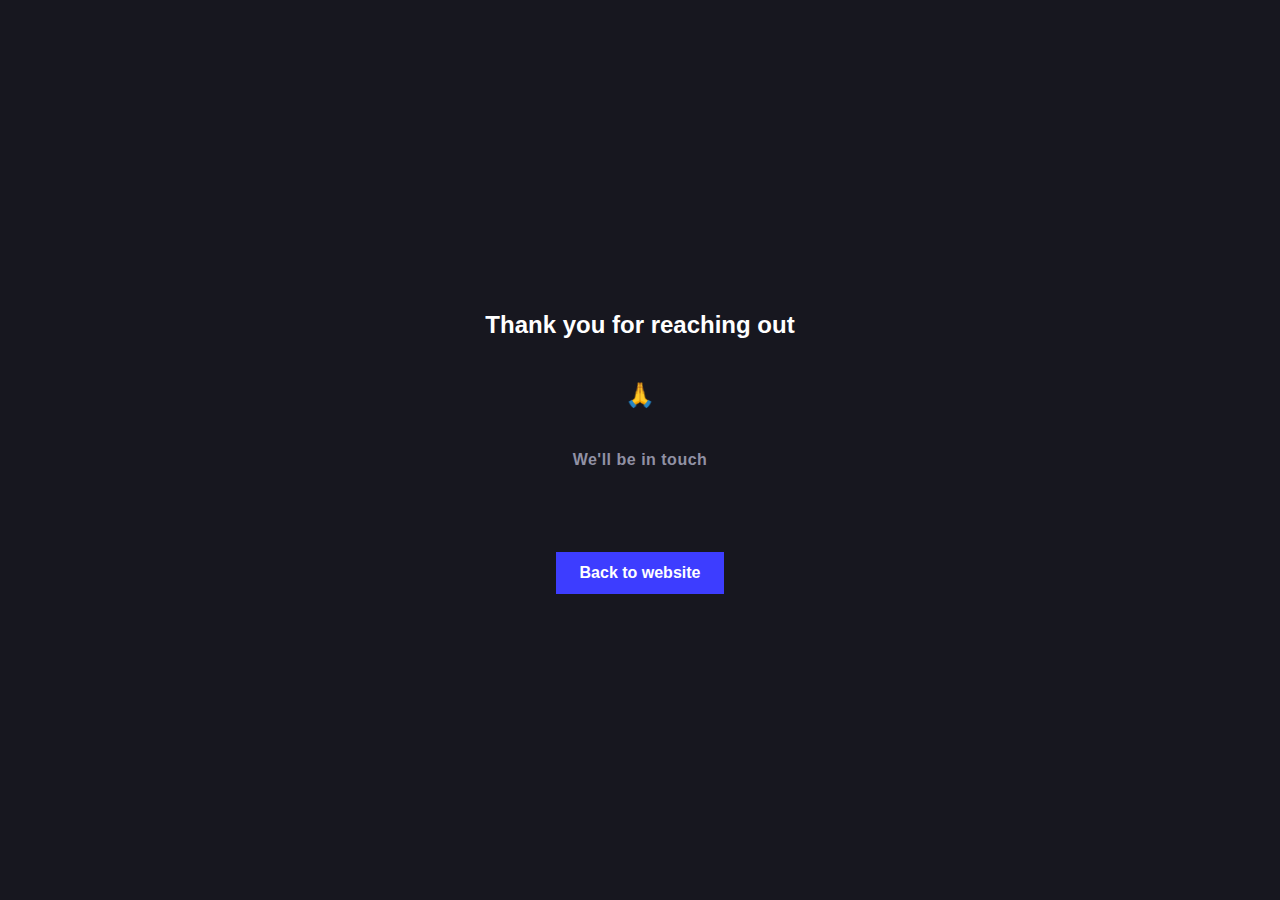
<file: pages/thankyou.html>
<!DOCTYPE html>
<html lang="en">
  <head>
    <meta charset="UTF-8" />
    <meta http-equiv="X-UA-Compatible" content="IE=edge" />
    <meta name="viewport" content="width=device-width, initial-scale=1.0" />
    <link
      rel="shortcut icon"
      type="image/png"
      href="../assets/images/billie-removed-bg_crop.png"
    />
    <title>Thank You!</title>
    <link rel="stylesheet" href="../css/style.css" />
  </head>
  <body class="thankyou">
    <h2 class="">Thank you for reaching out</h2>
    <h2>🙏</h2>
    <p class="section-paragraph">We'll be in touch</p>
    <a href="../index.html" class="button theme-btn">Back to website</a>
  </body>
</html>
</file>
<file: css/style.css>
/* ------------------- */
/* Custom properties   */
/* ------------------- */

:root {
  /* Colors */

  --clr-interactive-text: #fff;
  --clr-body: #17171f;
  --clr-selected-text: #a3a3ff;
  --clr-theme: 240 100% 62%;
  --clr-nav: #404053;
  --clr-secondary: #9191a4;
  --clr-badge: #3f3f51;
  --clr-input-border: #565666;
  --clr-input: #2a2a35;

  --clr-html-icon: #e34c26;
  --clr-css-icon: #264de4;
  --clr-js-icon: #f0db4f;
  --clr-react-icon: #61dbfb;
  --clr-typescript-icon: #007acc;
  --clr-git-icon: #f34f29;
  --clr-linkedin-icon: #0072b1;
  --clr-github-icon: #000;
  --clr-mail-icon: #db4437;

  --mobile-menu-arrow: "M438.6 278.6l-160 160C272.4 444.9 264.2 448 256 448s-16.38-3.125-22.62-9.375c-12.5-12.5-12.5-32.75 0-45.25L338.8 288H32C14.33 288 .0016 273.7 .0016 256S14.33 224 32 224h306.8l-105.4-105.4c-12.5-12.5-12.5-32.75 0-45.25s32.75-12.5 45.25 0l160 160C451.1 245.9 451.1 266.1 438.6 278.6z";
}

/* ------------------- */
/* Reset               */
/* ------------------- */

html {
  scroll-behavior: smooth;
}

*,
*::before,
*::after {
  box-sizing: border-box;
}

img,
picture {
  max-width: 100%;
}

body,
h1,
h2,
h3,
h4,
p,
figure,
picture {
  margin: 0;
}

input,
button,
textarea {
  font: inherit;
  color: inherit;
}

/* ------------------- */
/* Utility classes     */
/* ------------------- */

.container {
  max-width: 70em;
  margin-inline: auto;
}

/* ------------------- */
/* General styles      */
/* ------------------- */

body {
  margin: 0;
  background-color: var(--clr-body);
  color: var(--clr-interactive-text);
  font-family: sans-serif;
  font-family: "Poppins", sans-serif;
  line-height: 1.6;
}

section {
  padding-inline: 2em;
  margin-bottom: 6em;
}

.subtitle,
.section-paragraph {
  color: var(--clr-secondary);
}

.subtitle {
  text-transform: uppercase;
  font-weight: 400;
  letter-spacing: 4px;
}

.section-paragraph {
  font-weight: 600;
  letter-spacing: 0.5px;
  margin-bottom: 3em;
}

.button {
  color: inherit;
  font-family: inherit;
  font-size: inherit;
  display: inline-block;
  border: none;
  text-decoration: none;
}

.theme-btn {
  background-color: hsl(var(--clr-theme));
  font-weight: 700;
  padding: 0.5em 1.5em;
}

.theme-btn:hover,
.theme-btn:focus {
  background-color: hsl(var(--clr-theme) / 0.75);
}

.secondary-title {
  font-size: 1.875rem;
  margin-bottom: 1.5em;
  padding-top: 4.7em;
  margin-top: -4.7em;
}

.secondary-title::before {
  content: "";
  display: block;
  width: 3rem;
  height: 0.5rem;
  background-color: hsl(var(--clr-theme));
  border-radius: 20px;
}

.thankyou {
  height: 100vh;
  display: flex;
  flex-direction: column;
  justify-content: center;
  align-items: center;
  gap: 2em;
}

/* ------------------- */
/* Header              */
/* ------------------- */

header {
  padding: 1em 2em;
  background-color: var(--clr-body);
  width: 100%;
  position: fixed;
  z-index: 1;
  box-shadow: 0px 0px 28px 0px hsl(var(--clr-theme) / 0.75);
}

.header__content {
  max-width: 60em;
  display: flex;
  justify-content: space-between;
  align-items: center;
}

.logo {
  font-size: 1.125rem;
  font-weight: 700;
}

.nav-top {
  position: fixed;
  top: 0;
  right: 0;
  bottom: 0;
  left: 0;
  background-color: var(--clr-nav);
  z-index: 1;
  display: flex;
  flex-direction: column;
  align-items: center;
  justify-content: flex-start;
  gap: 2em;
  padding: 4em 1em;
  font-size: 2rem;
  font-weight: 600;
  transform: translateX(100%);
  transition: transform 0.3s ease-in-out;
}

.nav-top__item {
  color: inherit;
  text-decoration: none;
}

.nav-top__item:hover,
.nav-top__item:focus {
  color: var(--clr-selected-text);
}

.nav-toggle {
  padding: 0.5em 0;
  background-color: transparent;
  border: none;
  z-index: 2;
  position: absolute;
  top: 1.5em;
  right: 2em;
}

.nav-top-open .nav-top {
  transform: translate(0);
}

.nav-top-open .nav-toggle {
  position: fixed;
}

.nav-top-open .menu-hamburger {
  transform: rotate(45deg);
}

.nav-top-open .menu-hamburger::before {
  transform: rotate(90deg) translateX(0.4em);
  width: 2em;
}

.nav-top-open .menu-hamburger::after {
  opacity: 0;
}

.menu-hamburger {
  display: block;
  position: relative;
  width: 2em;
}

.menu-hamburger,
.menu-hamburger::before,
.menu-hamburger::after {
  background-color: var(--clr-interactive-text);
  height: 3px;
  border-radius: 1em;
  transition: all 0.3s ease-in-out;
}

.menu-hamburger::before,
.menu-hamburger::after {
  content: "";
  position: absolute;
  width: 55%;
}

.menu-hamburger::before {
  bottom: 0.4em;
  right: 0;
}

.menu-hamburger::after {
  top: 0.4em;
  left: 0;
}

@media (min-width: 797px) {
  header {
    padding-left: 3.5em;
    padding-right: 3.5em;
  }

  .nav-top {
    transform: translate(0);
    flex-direction: row;
    font-size: inherit;
    font-weight: inherit;
    position: relative;
    background-color: var(--clr-body);
    padding: 0;
    gap: 0;
  }

  .nav-top__item {
    margin-left: 3em;
  }

  .nav-top .home {
    color: var(--clr-selected-text);
  }

  .nav-top__item:not(:last-child):hover,
  .nav-top__item:not(:last-child):focus {
    color: var(--clr-secondary);
  }

  .nav-top__hire {
    background-color: hsl(var(--clr-theme));
    font-weight: 700;
    padding: 0.5em 1.5em;
  }

  .nav-top__hire:hover,
  .nav-top__hire:focus {
    background-color: hsl(var(--clr-theme) / 0.75);
    color: inherit;
  }

  .nav-toggle {
    display: none;
  }
}

@media (min-width: 1024px) {
  header {
    padding-left: 6em;
    padding-right: 6em;
  }
}

/* ------------------- */
/* Hero                */
/* ------------------- */

.hero {
  position: relative;
  height: 100vh;
  display: flex;
  align-items: center;
}

h1 {
  font-size: 3rem;
}

.underline {
  position: relative;
}

.underline::after {
  content: "";
  position: absolute;
  z-index: -1;
  height: 0.6rem;
  width: 100%;
  bottom: 12px;
  left: 0;
  background-color: hsl(var(--clr-theme));
  border-radius: 2px;
}

.hero__subtitle {
  margin-top: 1.5em;
  margin-bottom: 2em;
}

.hero__btn {
  margin-bottom: 2em;
  padding: 1em 2em;
  display: inline-grid;
  grid-template-columns: auto auto;
  align-items: center;
  justify-content: start;
}

.hero__btn-icon {
  margin-right: 0.7em;
}

.desktop-photo {
  display: none;
}

.photo {
  --transform-speed: 250ms;
  display: block;
  position: relative;
  max-width: 20rem;
  margin-inline: auto;
}

.photo__container {
  aspect-ratio: 1 / 1.1;
  display: grid;
  align-items: end;
  border-radius: 0 0 100vw 100vw;
  overflow: hidden;
  transition: transform var(--transform-speed) ease-in-out;
}

.photo__container:hover {
  transform: scale(1.1);
}

.photo__circle {
  display: block;
  position: absolute;
  inset: auto 0 0;
  aspect-ratio: 1 / 1;
  border-radius: 50%;
  margin-inline: auto;
  object-fit: cover;
}

.photo__photo {
  display: block;
  position: relative;
  transform: scale(1.1);
  transition: transform 350ms ease-in-out;
}

.photo__container:hover .photo__photo {
  transform: scale(1.1) translateY(-0.7rem);
}

@media (min-width: 797px) {
  .hero {
    min-height: 80vh;
  }

  .hero__content {
    display: flex;
    justify-content: space-between;
  }

  .hero__description {
    max-width: 50%;
    display: flex;
    flex-direction: column;
    align-items: flex-start;
    justify-content: space-between;
  }

  .hero__btn {
    margin-bottom: 0;
  }

  .desktop-photo {
    display: block;
  }
}

/* ------------------- */
/* Technologies        */
/* ------------------- */

.tech-icons {
  display: grid;
  grid-template-columns: repeat(auto-fit, minmax(6.25em, 1fr));
  grid-gap: 1em;
}

/* ------------------- */
/* My work             */
/* ------------------- */

.portfolio__item {
  margin-bottom: 3em;
  padding: 1em;
  border-radius: 20px;
  box-shadow: 0px 0px 10px 0.2px hsl(var(--clr-theme));
  display: flex;
  flex-direction: column;
  gap: 1em;
}

.portfolio__images {
  position: relative;
  display: inline-block;
}

.portfolio__img-desktop {
  object-fit: cover;
}

.portfolio__img-mobile {
  position: absolute;
  width: 20%;
  bottom: 0;
  right: 1.1em;
}

.portfolio__stack-icons {
  font-size: 1.2rem;
}

.react-icon {
  color: var(--clr-react-icon);
}

.portfolio__details {
  display: flex;
  flex-direction: column;
  justify-content: center;
  gap: 1em;
}

.portfolio__description {
  color: var(--clr-selected-text);
  margin-bottom: 1em;
}

.portfolio__buttons-container {
  display: flex;
  flex-wrap: wrap;
  gap: 1em;
}

.portfolio__btn {
  border-radius: 20px;
  font-size: 0.85rem;
}

.portfolio__btn-icon {
  margin-right: 0.25em;
}

@media (min-width: 797px) {
  .portfolio__item {
    padding: 2em;
    flex-direction: row;
    gap: 2em;
  }

  .portfolio__images-container {
    display: flex;
    align-items: center;
  }

  .portfolio__images {
    width: 400px;
  }

  .portfolio__subtitle {
    margin: 0;
  }
}

@media (min-width: 1024px) {
  .portfolio__item {
    gap: 3em;
  }
  .portfolio__images {
    width: 500px;
  }
}

/* ------------------- */
/* About me            */
/* ------------------- */
.about__content {
  display: flex;
  flex-direction: column;
}

.skills {
  font-size: 2rem;
  display: flex;
  justify-content: space-between;
  margin-bottom: 1em;
  color: var(--clr-selected-text);
}

.devicon-html5-plain:hover,
.devicon-html5-plain:focus {
  color: var(--clr-html-icon);
}
.devicon-css3-plain:hover,
.devicon-css3-plain:focus {
  color: var(--clr-css-icon);
}
.devicon-javascript-plain:hover,
.devicon-javascript-plain:focus {
  color: var(--clr-js-icon);
}
.devicon-react-original:hover,
.devicon-react-original:focus {
  color: var(--clr-react-icon);
}
.devicon-typescript-plain:hover,
.devicon-typescript-plain:focus {
  color: var(--clr-typescript-icon);
}
.devicon-git-plain:hover,
.devicon-git-plain:focus {
  color: var(--clr-git-icon);
}

.resume__btn {
  display: inline-flex;
}

.resume__btn-icon {
  margin-right: 0.4em;
}

@media (min-width: 797px) {
  .about__content {
    flex-direction: row-reverse;
    justify-content: space-between;
    gap: 4em;
  }

  .about__description {
    min-width: 500px;
    max-width: 580px;
  }

  .skills {
    font-size: 3em;
    margin: 0;
    align-content: flex-start;
    justify-content: flex-start;
    flex-wrap: wrap;
    gap: 0.5em;
  }

  .mobile-photo {
    display: none;
  }
}

/* ------------------- */
/* Hire me             */
/* ------------------- */

.form__item {
  margin-bottom: 3em;
}

.form__label {
  display: block;
  font-weight: 700;
  margin-bottom: 1.5em;
}

.form__input {
  width: 100%;
  border: 1px solid var(--clr-input-border);
  background-color: var(--clr-input);
  padding: 1em;
}

.form__message-input {
  height: 14em;
  resize: none;
}

@media (min-width: 797px) {
  .hire__content {
    display: flex;
    gap: 2em;
  }

  .hire__paragraph {
    flex-basis: 50%;
  }

  .form {
    max-width: 600px;
    flex-basis: 50%;
  }
}

/* ------------------- */
/* Footer              */
/* ------------------- */

footer {
  background-color: var(--clr-input);
  color: var(--clr-secondary);
  text-align: center;
}

.footer__icons {
  padding: 1.5em 0;
}

.footer__icon {
  margin-inline: 0.3em;
  font-size: 2rem;
  cursor: pointer;
}

.footer__linkedin-icon:hover {
  color: var(--clr-linkedin-icon);
}

.footer__github-icon:hover {
  color: var(--clr-github-icon);
}

.footer__mail-icon:hover {
  color: var(--clr-mail-icon);
}

.footer__p {
  font-size: 0.8rem;
}

ion-icon {
  color: blue;
}
</file>
